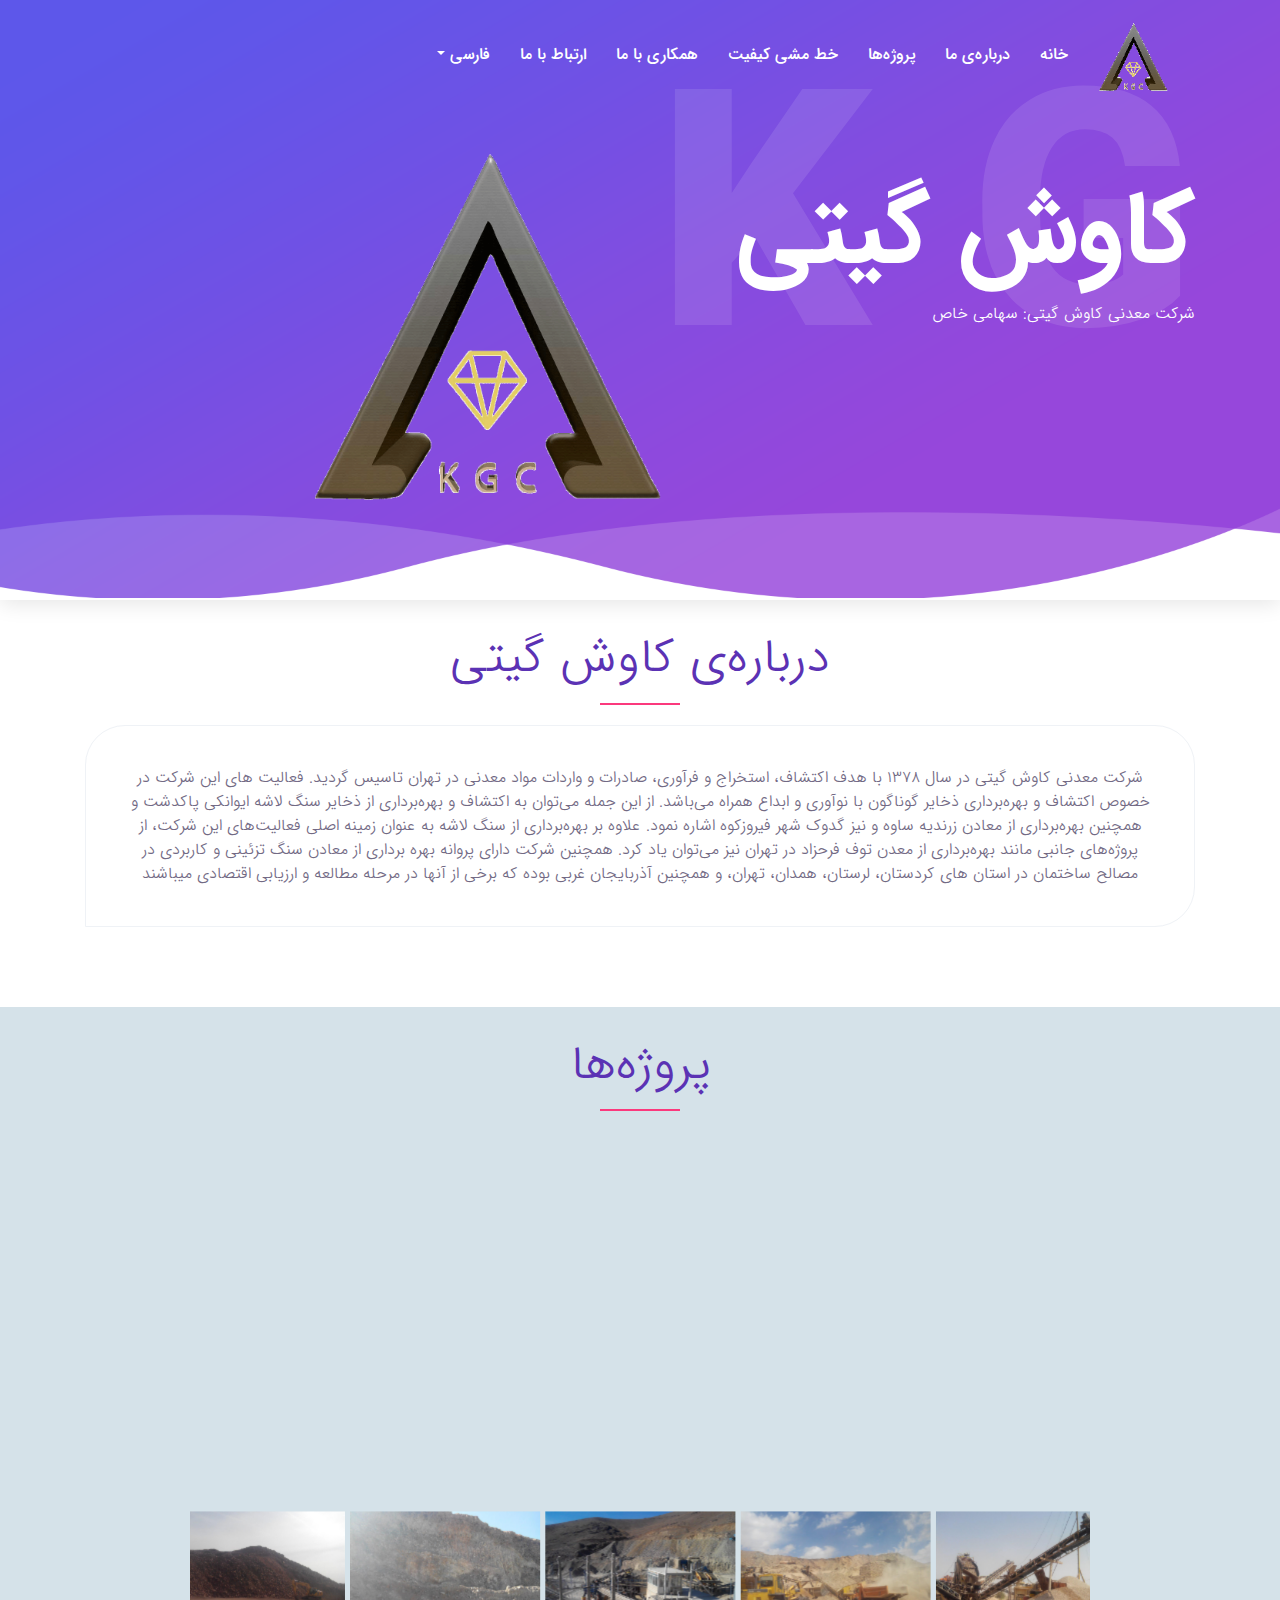
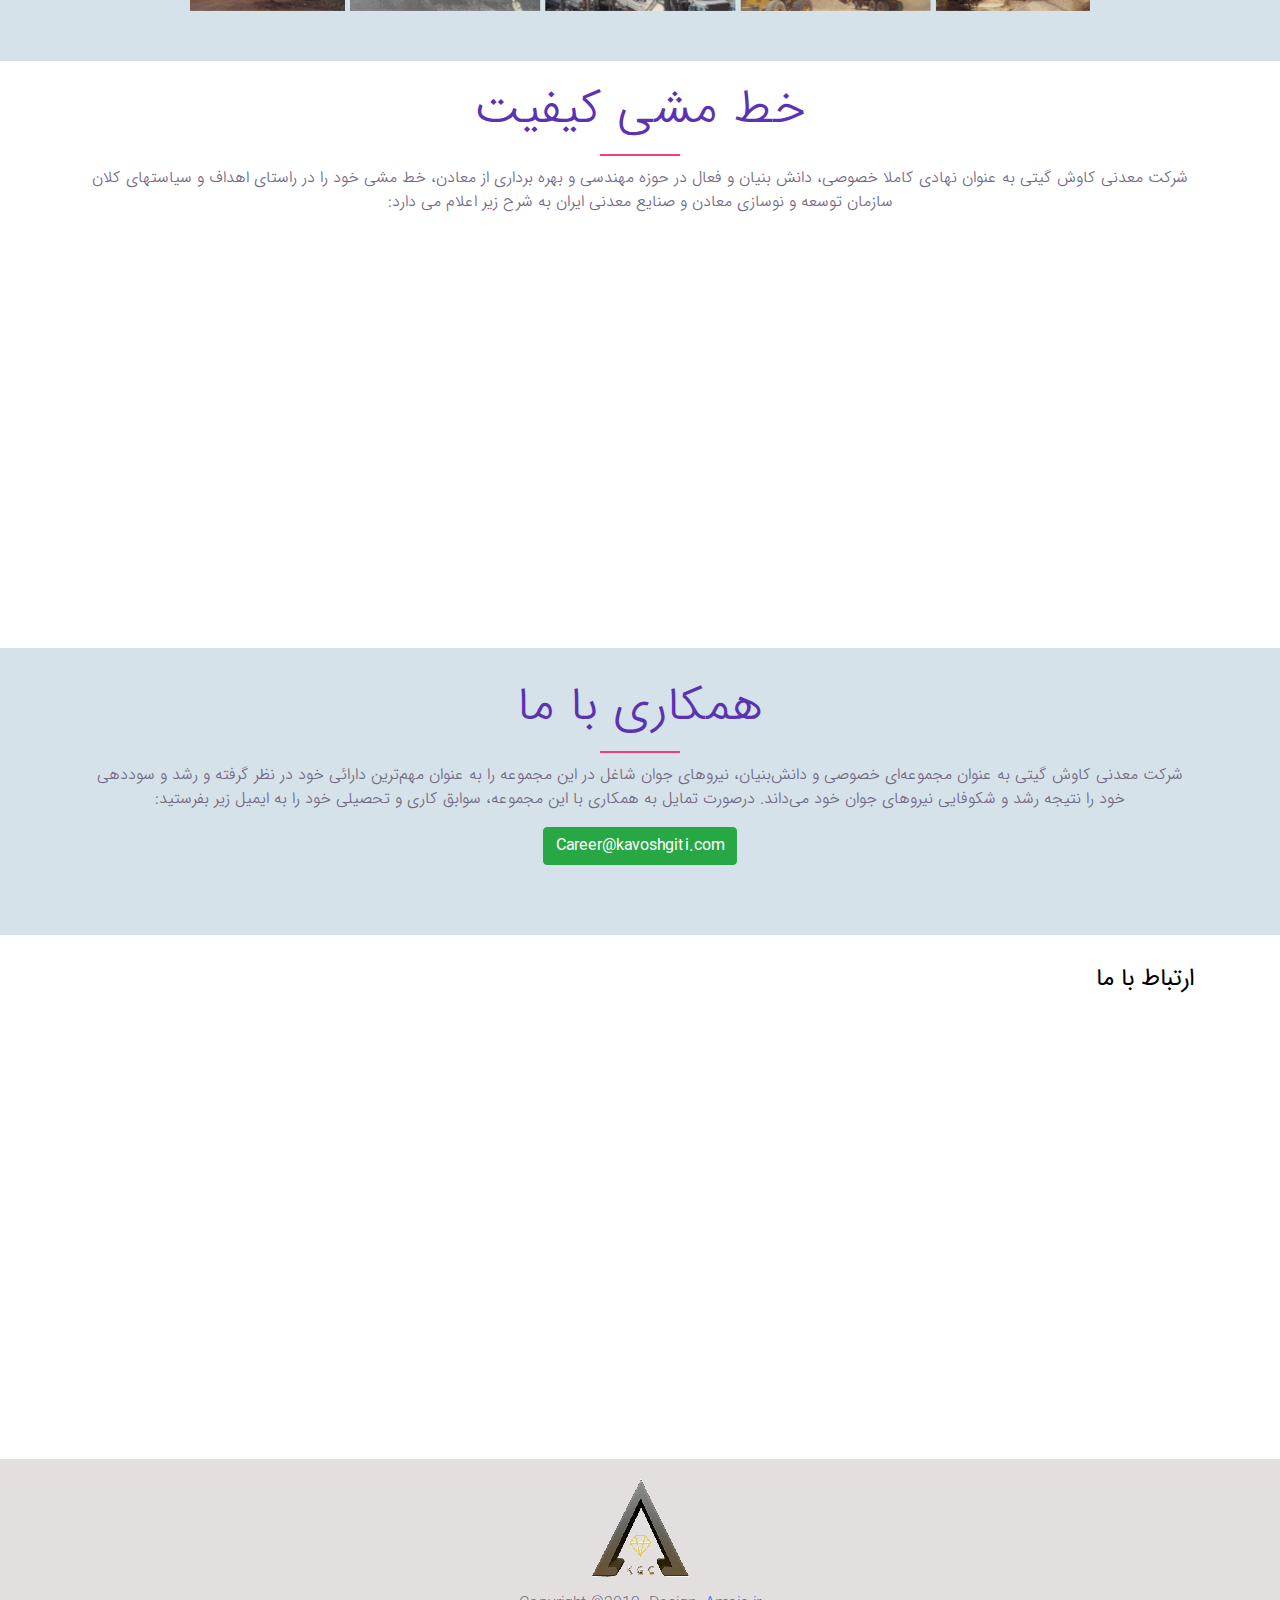
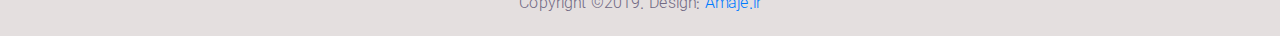
<file: index.html>
<!DOCTYPE html>
<html lang="fa">
<head>
    <meta charset="UTF-8">
    <meta http-equiv="X-UA-Compatible" content="IE=edge">
    <meta name="viewport" content="width=device-width, initial-scale=1, shrink-to-fit=no">
    <!-- Title -->
    <title>
      کاوش گیتی (شرکت معدنی استخراج، فرآوری، صادرات، واردات) - سهامی خاص
    </title>
    <!-- Favicon -->
    <link rel="icon" href="img/core-img/favicon.ico">
    <!-- Core Stylesheet -->
    <link href="style-rtl.css" rel="stylesheet">
    <!-- Responsive CSS -->
    <link href="css/responsive.css" rel="stylesheet">
    <link href="css/bootstrap-rtl.css" rel="stylesheet">
    <meta name="description" content="کاوش گیتی (شرکت معدنی استخراج، فرآوری، صادرات، واردات) - سهامی خاص" />
    <!-- Twitter Card data -->
    <meta name="twitter:card" content="summary">
    <meta name="twitter:site" content="@irancheckup">
    <meta name="twitter:title" content="شرکت معدنی کاوش گیتی">
    <meta name="twitter:description" content="کاوش گیتی (شرکت معدنی استخراج، فرآوری، صادرات، واردات) - سهامی خاص">
    <!-- Twitter Summary card images must be at least 120x120px -->
    <meta name="twitter:image" content="http://www.irancheckup.ir/image.jpg">
    <!-- Open Graph data -->
    <meta property="og:title" content="شرکت معدنی کاوش گیتی" />
    <meta property="og:type" content="article" />
    <meta property="og:url" content="http://www.avoshgiti.com/" />
    <meta property="og:image" content="http://www.kavoshgiti.com/core-img/logo.png" />
    <meta property="og:description" content="کاوش گیتی (شرکت معدنی استخراج، فرآوری، صادرات، واردات) - سهامی خاص" />
</head>
<body>
    <!-- Preloader Start -->
    <div id="preloader">
        <div class="colorlib-load"></div>
    </div>
    <!-- ***** Header Area Start ***** -->
    <header class="header_area animated">
        <div class="container-fluid">
          <div class="row align-items-center">
            <!-- Menu Area Start -->
            <div class="col-12 col-lg-10">
              <div class="menu_area">
                <nav class="navbar navbar-expand-lg navbar-light">
                  <!-- Logo -->
                  <a class="navbar-brand" href="mahadel.ir">
                    <img src="img/core-img/Logo.png" alt="">
                  </a>
                  <button class="navbar-toggler" type="button" data-toggle="collapse" data-target="#ca-navbar" aria-controls="ca-navbar" aria-expanded="false" aria-label="Toggle navigation"><span class="navbar-toggler-icon"></span></button>
                  <!-- Menu Area -->
                  <div class="collapse navbar-collapse" id="ca-navbar">
                    <ul class="navbar-nav ml-auto" id="nav">
                        <li class="nav-item active">
                          <a class="nav-link" href="#home">
                            خانه
                          </a>
                        </li>
                        <li class="nav-item">
                          <a class="nav-link" href="#about">
                            درباره‌ی ما
                          </a>
                        </li>
                        <li class="nav-item">
                          <a class="nav-link" href="#projects">
                            پروژه‌ها
                          </a>
                        </li>
                        <li class="nav-item">
                          <a class="nav-link" href="#quality">
                            خط مشی کیفیت
                          </a>
                        </li>
                        <li class="nav-item">
                          <a class="nav-link" href="#cooperation">
                            همکاری با ما
                          </a>
                        </li>
                        <li class="nav-item">
                          <a class="nav-link" href="#contact">
                            ارتباط با ما
                          </a>
                        </li>
                        <li class="nav-item dropdown">
                          <a class="nav-link dropdown-toggle" data-toggle="dropdown" href="#" role="button" aria-haspopup="true" aria-expanded="false">
                            فارسی
                          </a>
                          <div class="dropdown-menu">
                            <a class="dropdown-item" href="en/index.html">
                              English
                            </a>
                          </div>
                        </li>
                    </ul>
                  </div>
                </nav>
              </div>
            </div>
          </div>
        </div>
    </header>
    <!-- ***** Header Area End ***** -->
    <!-- ***** Welcome Area Start ***** -->
    <section class="welcome_area clearfix" id="home">
        <div class="container h-100">
            <div class="row h-100 align-items-center">
              <div class="col-12 col-md">
                <div class="welcome-heading">
                  <h2>
                    کاوش گیتی
                  </h2>
                  <h3>
                    K G
                  </h3>
                  <p>
                    شرکت معدنی کاوش گیتی: سهامی خاص
                  </p>
                </div>
              </div>
            </div>
        </div>
        <!-- Welcome thumb -->
        <div class="welcome-thumb wow fadeInDown" data-wow-delay="0.5s">
            <img src="img/bg-img/background.png" alt="">
        </div>
    </section>
    <!-- ***** Welcome Area End ***** -->
    <!-- ***** About Start ***** -->
    <section class="special-area bg-white section_padding_30_50" id="about">
        <div class="container">
            <div class="row">
                <div class="col-12">
                    <!-- Section Heading Area -->
                    <div class="section-heading text-center">
                        <h2>درباره‌ی کاوش گیتی</h2>
                        <div class="line-shape"></div>
                    </div>
                </div>
            </div>
            <div class="row">
                <!-- Single Special Area -->
                <div class="col-12 col-md-12">
                    <div class="single-special text-center wow fadeInUp" data-wow-delay="0.2s">
                        <p>
                            شرکت معدنی کاوش گیتی در سال ۱۳۷۸ با هدف اکتشاف، استخراج و فرآوری، صادرات و واردات مواد معدنی در تهران تاسیس گردید. فعالیت های این شرکت در خصوص اکتشاف و بهره‌برداری ذخایر گوناگون با نوآوری و ابداع همراه می‌­باشد. از این جمله می‌توان به اکتشاف و بهره‌برداری از ذخایر سنگ لاشه ایوانکی پاکدشت و همچنین بهره­‌برداری از معادن زرندیه ساوه و نیز گدوک شهر فیروزکوه اشاره نمود. علاوه بر بهره‌‌برداری از سنگ لاشه به عنوان زمینه اصلی فعالیت‌های این شرکت، از پروژه‌‌های جانبی مانند بهره‌برداری از معدن توف فرحزاد در تهران نیز می‌توان یاد کرد.
                            همچنین شرکت دارای پروانه بهره برداری از معادن سنگ تزئینی و کاربردی در مصالح ساختمان در استان های کردستان، لرستان، همدان، تهران، و همچنین آذربایجان غربی بوده که برخی از آنها  در مرحله مطالعه و  ارزیابی اقتصادی می­باشند
                        </p>
                    </div>
                </div>
            </div>
        </div>
    </section>
    <!-- ***** About End ***** -->
    <!-- Projects Start ***** -->
  	<section id="projects">
      <div class="section_padding_30_50" style="background-color: #d5e2e9;">
        <div class="container">
          <div class="row">
            <div class="container-fluid">
                <div class="row">
                  <div class="col-12">
                      <!-- Heading Text -->
                      <div class="section-heading text-center">
                          <h2>
                            پروژه‌ها
                          </h2>
                          <div class="line-shape"></div>
                      </div>
                  </div>
                  <div class="col-12">
                                      <!-- Jssor Slider -->
                  <div id="jssor_1" class="wow slideInRight" data-wow-delay="0.1s">
                    <!-- Loading Screen -->
                    <div class="slides" data-u="slides" >
                      <div>
                        <img data-u="image" src="img/projects/Farahzad-s-Tuff-Mine-facilities.jpg" />
                        <img data-u="thumb" src="img/projects/Farahzad-s-Tuff-Mine-facilities.jpg" />
                        <div class="text-center slide-text">
                          تاسیسات معدن توف فرحزاد
                        </div>
                      </div>
                      <div>
                        <img data-u="image" src="img/projects/Production-plant-of-aggregates-in-firoozkooh-s-mine.jpg" />
                        <img data-u="thumb" src="img/projects/Production-plant-of-aggregates-in-firoozkooh-s-mine.jpg" />
                        <div class="text-center slide-text">
                          خط تولید مصالح سنگی معدن فیروز کوه
                        </div>
                      </div>
                      <div>
                        <img data-u="image" src="img/projects/Production-Plant-of-aggregates-in-Pakdasht-s-mine.jpg" />
                        <img data-u="thumb" src="img/projects/Production-Plant-of-aggregates-in-Pakdasht-s-mine.jpg" />
                        <div class="text-center slide-text">
                          خط تولید مصالح سنگی معدن پاکدشت
                        </div>
                      </div>
                      <div>
                        <img data-u="image" src="img/projects/Production-plant-of-aggregates-in-Saveh-s-mine.jpg" />
                        <img data-u="thumb" src="img/projects/Production-plant-of-aggregates-in-Saveh-s-mine.jpg" />
                        <div class="text-center slide-text">
                          خط تولید مصالح سنگی معدن ساوه
                        </div>
                      </div>
                      <div>
                        <img data-u="image" src="img/projects/Stockpile-of-Pakdasht-s-mine.jpg" />
                        <img data-u="thumb" src="img/projects/Stockpile-of-Pakdasht-s-mine.jpg" />
                        <div class="text-center slide-text">
                          ذخیره معدن پاکدشت
                        </div>
                      </div>
                      <div>
                        <img data-u="image" src="img/projects/working-bench-of-Saveh-s-Mine.jpg" />
                        <img data-u="thumb" src="img/projects/working-bench-of-Saveh-s-Mine.jpg" />
                        <div class="text-center slide-text">
                          پله کار استخراجی معدن ساوه
                        </div>
                      </div>
                    </div>
                    <!-- Thumbnail Navigator -->
                    <div data-u="thumbnavigator" class="jssort101" data-autocenter="1" data-scale-bottom="0.75">
                      <div data-u="slides">
                        <div data-u="prototype" class="p jssor-prototype">
                          <div data-u="thumbnailtemplate" class="t"></div>
                        </div>
                      </div>
                    </div>
                    <!-- Arrow Navigator -->
                    <div data-u="arrowleft" class="jssora106" data-scale="0.75">
                    </div>
                    <div data-u="arrowright" class="jssora106" data-scale="0.75">
                    </div>
                  </div>
                </div>
              </div>
            </div>
          </div>
        </div>
      </div>
  	</section>
    <!-- Projects End ***** -->
    <!-- ***** Quality Start ***** -->
    <section class="bg-white clearfix" id="quality">
        <div class="container section_padding_20">
            <div class="row">
                <div class="col-12">
                    <!-- Heading Text -->
                    <div class="section-heading text-center">
                        <h2>
                          خط مشی کیفیت
                        </h2>
                        <div class="line-shape"></div>
                        <p>
                          شرکت معدنی کاوش گیتی به عنوان نهادی کاملا خصوصی، دانش بنیان و فعال در حوزه مهندسی و بهره برداری از معادن، خط مشی خود را در راستای اهداف و سیاستهای کلان سازمان توسعه و نوسازی معادن و صنایع معدنی ایران به شرح زیر اعلام می دارد:
                        </p>
                    </div>
                </div>
            </div>
            <div class="row">
                <!-- Single Feature Start -->
                <div class="col-12 col-sm-6 col-lg-6">
                    <div class="single-feature wow fadeInRight"
                    data-wow-delay="0.1s">
                        <i class="ti-map-alt" aria-hidden="true"></i>
                        <h5>
                          توسعه پایدار
                        </h5>
                        <p>
                          توسعه پایدار و رعایت مسائل زیست محیطی در چارچوب قوانین و مقررات کشور
                        </p>
                    </div>
                </div>
                <!-- Single Feature Start -->
                <div class="col-12 col-sm-6 col-lg-6">
                    <div class="single-feature wow fadeInLeft"
                    data-wow-delay="0.4s">
                        <i class="ti-star" aria-hidden="true"></i>
                        <h5>
                          تامین رضایت
                        </h5>
                        <p>
                          تامین رضایت طرفهای ذینفع از جمله سازمانهای بالادستی، کارکنان و مشتریان از طریق ارتقاء کیفیت دقت و سرعت در اجرای تمامی فعالیتها
                        </p>
                    </div>
                </div>
                <!-- Single Feature Start -->
                <div class="col-12 col-sm-6 col-lg-6">
                    <div class="single-feature wow fadeInRight"
                    data-wow-delay="0.2s">
                        <i class="ti-search" aria-hidden="true"></i>
                        <h5>
                          روش‌های نوین
                        </h5>
                        <p>
                          بکارگیری روشهای نوین استخراج و فناوری های جدید به منظور استحصال عناصر نادر و مواد معدنی کم عیار
                        </p>
                    </div>
                </div>
                <!-- Single Feature Start -->
                <div class="col-12 col-sm-6 col-lg-6">
                    <div class="single-feature wow fadeInLeft"
                    data-wow-delay="0.5s">
                        <i class="ti-medall-alt" aria-hidden="true"></i>
                        <h5>
                          ارزش افزوده
                        </h5>
                        <p>
                          تکمیل زنجیره تولید با هدف ایجاد ارزش افزوده
                        </p>
                    </div>
                </div>
                <!-- Single Feature Start -->
                <div class="col-12 col-sm-12 col-lg-12">
                    <div class="single-feature wow fadeInLeft"
                    data-wow-delay="0.4s">
                        <i class="ti-user" aria-hidden="true"></i>
                        <h5>
                          سرمایه انسانی
                        </h5>
                        <p>
                          تاکید بر شایسته محوری، بهبود سطح دانش و مهارت کارکنان و ایجاد زمینه های ارتقاء جایگاه شرکت از طریق توسعه سرمایه های انسانی
                        </p>
                    </div>
                </div>
            </div>
        </div>
    </section>
    <!-- ***** Quality End ***** -->
    <!-- ***** Cooperation Start ***** -->
    <section class="images-lab section_padding_30_50 clearfix" id="cooperation">
        <div class="container">
            <div class="row">
                <div class="col-12 text-center">
                    <!-- Heading Text  -->
                    <div class="section-heading">
                        <h2>
                          همکاری با ما
                        </h2>
                        <div class="line-shape"></div>
                        <p>
                            شرکت معدنی کاوش گیتی به عنوان مجموعه‌ای خصوصی و دانش‌بنیان، نیروهای جوان شاغل در این مجموعه را به عنوان مهم‌ترین دارائی خود در نظر گرفته و رشد و سوددهی خود را نتیجه رشد و شکوفایی نیروهای جوان خود می‌داند. درصورت تمایل به همکاری با این مجموعه، سوابق کاری و تحصیلی خود را به ایمیل زیر بفرستید:
                        </p>
                        <a href="mailto:Career@kavoshgiti.com" class="btn btn-success">
                          Career@kavoshgiti.com
                        </a>
                    </div>
                </div>
            </div>
        </div>
    </section>
    <!-- ***** Cooperation End *****====== -->
    <!-- ***** Contact Start *****====== -->
     <section class="contact section_padding_30_50 clearfix" id="contact">
      <div class="container">
        <div class="row align-items-center">
          <div class="col-12 col-md">
            <h4>
              ارتباط با ما
            </h4>
            <div class="row">
              <div class="col-12 col-lg-8 wow fadeInRight" data-wow-delay="0.2s">
                <form>
                  <div class="row">
                    <div class="col-12 col-sm-6 col-lg-6">
                      <div class="form-group">
                        <label for="nameInput">
                          نام شما
                        </label>
                        <input type="text" class="form-control" id="nameInput">
                      </div>
                    </div>
                    <div class="col-12 col-sm-6 col-lg-6">
                      <div class="form-group">
                        <label for="emailInput">
                          نشانی ایمیل شما
                        </label>
                        <input type="email" class="form-control" id="emailInput" placeholder="name@example.com">
                      </div>
                    </div>

                  </div>
                  <div class="row">
                    <div class="col-12 col-sm-12 col-lg-12">
                      <div class="form-group">
                        <label for="subjectInput">
                          عنوان پیام شما
                        </label>
                        <input type="text" class="form-control" id="subjectInput">
                      </div>
                    </div>
                  </div>
                  <div class="form-group">
                    <label for="messageInput">
                      پیام شما
                    </label>
                    <textarea class="form-control" id="messageInput" rows="4"></textarea>
                    <small id="emailHelp" class="form-text text-muted">
                      ما ایمیل شما را فقط برای ارتباط با شما می خواهیم و با هیچ کس به اشتراک نمی گذاریم.
                    </small>
                  </div>
                  <div class="form-group">
                    <button type="submit" class="btn btn-primary">
                      ارسال
                    </button>
                  </div>
                </form>
              </div>
              <div class="col-12 col-lg-4 wow fadeInLeft" data-wow-delay="0.3s">
                <div class="card">
                  <div class="card-header bg-success text-white text-uppercase">
                    <i class="fa fa-home"></i>
                    تماس با ما
                  </div>
                  <div class="card-body">
                    <!--Google map-->
                    <iframe src="https://www.google.com/maps/embed?pb=!1m18!1m12!1m3!1d1618.098983786282!2d51.41191962673363!3d35.79507299676932!2m3!1f0!2f0!3f0!3m2!1i1024!2i768!4f13.1!3m3!1m2!1s0x0%3A0x0!2zMzXCsDQ3JzQyLjMiTiA1McKwMjQnNDYuMSJF!5e0!3m2!1sen!2s!4v1576308950666!5m2!1sen!2s" 
                    height="150" frameborder="0" style="width: 100%; border:0" allowfullscreen>
                    </iframe>
                    <p>
                      تهران، محمودیه، کوچه آبان، پلاک ۸، شرکت معدنی کاوش گیتی
                    </p>
                    <p>
                      ایمیل: info@kavoshgiti.com
                    </p>
                    <p>
                      تلفن: 
                      02122390831
                    </p>
                  </div>
                </div>
              </div>
            </div>
          </div>
        </div>
      </div>
     </section>
    <!-- ***** Contact End *****====== -->
    <!-- ***** Footer Area Start ***** -->
    <footer class="footer-social-icon text-center section_padding_20 clearfix">
      <!-- footer logo -->
      <div class="footer-text">
         <img src="img/core-img/Logo.png" alt="">
      </div>
      <div class="copyright-text">
        <!-- ***** Removing this text is now allowed! This template is licensed under CC BY 3.0 ***** -->
        <p> Copyright ©2019. Design: <a href="https://amaje.ir" target="_blank">Amaje.ir</a></p>
      </div>
    </footer>
    <!-- ***** Footer Area Start ***** -->
    <!-- Jquery-2.2.4 JS -->
    <script src="js/jquery-2.2.4.min.js"></script>
    <!-- Jssor -->
    <script src="js/jssor.slider.min.js"></script>
    <script src="js/jssor-functions.js"></script>
    <!-- Popper js -->
    <script src="js/popper.min.js"></script>
    <!-- Bootstrap-4 Beta JS -->
    <script src="js/bootstrap.min.js"></script>
    <!-- All Plugins JS -->
    <script src="js/plugins.js"></script>
    <!-- Footer Reveal JS
    <script src="js/footer-reveal.min.js"></script> -->
    <!-- Active JS -->
    <script src="js/active.js"></script>
</body>
</html>
</file>
<file: css/responsive.css>
@media (min-width: 992px) and (max-width: 1199px) {
    .menu_area .navbar-brand {
        font-size: 42px;
    }
    .menu_area #nav .nav-link {
        padding: 35px 7.5px;
    }

    .welcome-thumb {
        width: 50%;
        /*bottom: -100px;*/
        left: 50px;
    }
    .video-area {
        height: 550px;
    }
    .app_screenshots_slides {
        padding: 0 4%;
    }
    .header_area.sticky .menu_area #nav .nav-link {
        padding: 23px 7.5px;
    }
}

@media (min-width: 768px) and (max-width: 991px) {
    .header_area {
        padding: 0;
    }
    .menu_area .navbar-brand {
        font-size: 48px;
    }
    .menu_area .navbar-brand img {
        width: 50%;
    }
    .header_area.sticky {
        height: 50px;
    }
    .header_area .menu_area #nav .nav-link,
    .header_area.sticky .menu_area #nav .nav-link {
        padding: 7.5px 15px;
    }
    #ca-navbar {
        padding: 30px;
        border-radius: 3px;
        background-color: #5b32b4;
        text-align: center;
    }

    .welcome-thumb {
        width: 50%;
        /*bottom: -100px;*/

    }
    .wellcome-heading {
        margin-bottom: 70px;
    }
    .single-special {
        padding: 30px 10px;
    }
    .special_description_area.mt-150 {
        margin-top: 50px;
    }
    .special_description_content > h2 {
        font-size: 30px;
    }
    .video-area {
        height: 350px;
    }
    .section-heading > h2 {
        font-size: 38px;
    }
    .address-text > p,
    .phone-text > p,
    .email-text > p {
        font-size: 16px;
    }
    .footer-text > p {
        margin-bottom: 30px;
    }
    .section-heading {
        margin-bottom: 50px;
    }

    .counter-area {
        min-width: 50px;
    }
    .counter-area > h3 {
        font-size: 30px;
    }
    .app_screenshots_slides {
        padding: 0;
    }
    .clients-feedback-area .slick-slide.slick-current img {
        width: 90px !important;
        height: 90px !important;
    }
}

@media (min-width: 320px) and (max-width: 767px) {
    .header_area {
        padding: 0;
    }
    .menu_area .navbar-brand {
        font-size: 48px;
    }
    .menu_area .navbar-brand img {
        height: 45px;
    }
    .header_area.sticky {
        height: 50px;
    }
    .header_area .menu_area #nav .nav-link,
    .header_area.sticky .menu_area #nav .nav-link {
        padding: 5px 15px;
    }
    #ca-navbar {
        padding: 20px;
        border-radius: 3px;
        background-color: #5b32b4;
        text-align: center;
    }

    .header_area {
        top: 0;
    }
    .welcome_text .cd-intro > p {
        font-size: 14px;
    }
    .wellcome-heading > h2 {
        font-size: 48px;
    }
    .get-start-area .email {
        margin-bottom: 20px;
        max-width: 100%;
    }
    .welcome-thumb {
        width: 90%;
        bottom: 74px;
        left: 85px;
    }
    .logo_area > a > h2 {
        font-size: 40px;
        margin-top: 10px;
    }
    .section-heading > h2 {
        font-size: 32px;
    }
    .single-special {
        margin-bottom: 30px;
    }
    .special_description_area.mt-150 {
        margin-top: 50px;
    }
    .special_description_content > h2 {
        font-size: 30px;
    }
    .app-download-btn:first-child {
        margin-right: 0;
    }
    .app-download-area {
        display: block;
    }
    .app-download-btn {
        margin-bottom: 20px;
    }
    .video-area {
        border: 10px solid #fff;
        border-radius: 20px;
        height: 250px;
    }
    .video-area::after {
        top: -10px;
        left: -10px;
        width: calc(100% + 20px);
        height: calc(100% + 20px);
        border: 1px solid #f1f4f8;
        z-index: 2;
        border-radius: 20px;
    }
    .clients-feedback-area .client-description > p {
        font-size: 20px;
    }
    .clients-feedback-area .slick-slide img {
        width: 60px !important;
        height: 60px !important;
    }
    .clients-feedback-area .slick-slide.slick-current img {
        width: 70px !important;
        height: 70px !important;
    }
    .membership-description > h2 {
        font-size: 32px;
    }
    .get-started-button {
        text-align: left;
        margin-top: 20px;
    }
    .contact_from {
        margin-top: 30px;
    }
    .wellcome-heading > h3 {
        font-size: 252px;
        top: -105px;

    }
    .wellcome-heading,
    .single-cool-fact {
        margin-bottom: 50px;
    }
    .cool_facts_area .col-12:last-of-type .single-cool-fact {
        margin-bottom: 0;
    }
}

@media (min-width: 480px) and (max-width: 767px) {
    .wellcome-heading > h3 {
        font-size: 284px;
    }
    .wellcome-heading > h2 {
        font-size: 70px;
    }
    .welcome-thumb {
        bottom: 9px;
        width: 50%;
    }
    .wellcome-heading {
        margin-bottom: 50px;
    }
    .wellcome-heading > h3 {
        top: -139px;
    }
    .get-start-area .email {
        max-width: 370px;
    }
}

@media (min-width: 576px) and (max-width: 767px) {
    .wellcome-heading > h3 {
        font-size: 286px;
    }
    .get-start-area .email {
        margin-bottom: 0;
    }
}
</file>
<file: style-rtl.css>
@import 'css/style.css';
@import 'css/bootstrap.min.css';
@import 'css/animate.css';
@import 'css/magnific-popup.css';
@import 'css/owl.carousel.min.css';
@import 'css/font-awesome.min.css';
@import 'css/themify-icons.css';
@import 'css/ionicons.min.css';

/* --------------------------
:: Base CSS Start
-------------------------- */

* {
    margin: 0;
    padding: 0;
}

body {
    font-family: 'IRANSans';
    font-weight: 300;
    background-color: #fff;
}

h1,
h2,
h3,
h4,
h5,
h6 {
    font-family: 'Cabin', sans-serif;
    font-weight: 400;
    color: #000;
    line-height: 1.2;
}

.section_padding_30_50 {
    padding-top: 30px;
    padding-bottom: 50px;
}

.section_padding_100 {
    padding-top: 100px;
    padding-bottom: 100px;
}

.section_padding_100_50 {
    padding-top: 100px;
    padding-bottom: 50px;
}

.section_padding_100_70 {
    padding-top: 100px;
    padding-bottom: 70px;
}

.section_padding_50 {
    padding-top: 50px;
    padding-bottom: 50px;
}

.section_padding_50_30 {
    padding-top: 50px;
    padding-bottom: 30px;
}
.section_padding_50_150 {
    padding-top: 50px;
    padding-bottom: 150px;
}
.section_padding_150 {
    padding-top: 150px;
    padding-bottom: 150px;
}

.section_padding_200 {
    padding-top: 200px;
    padding-bottom: 200px;
}

.section_padding_0_100 {
    padding-top: 0;
 padding-bottom: 100px;
}

.section_padding_20 {
    padding-top: 20px;
    padding-bottom: 20px;
}

.section_padding_0_50 {
    padding-top: 0;
    padding-bottom: 50px;
}

.section_padding_30_50 {
    padding-top: 30px;
    padding-bottom: 50px;
}

img {
    max-width: 100%;
    max-height: 100%;
}

.mt-15 {
    margin-top: 15px;
}

.mt-30 {
    margin-top: 30px;
}

.mt-40 {
    margin-top: 40px;
}

.mt-50 {
    margin-top: 50px;
}

.mt-100 {
    margin-top: 100px;
}

.mt-150 {
    margin-top: 150px;
    text-align: right;
}

.mr-15 {
    margin-right: 15px;
}

.mr-30 {
    margin-right: 30px;
}

.mr-50 {
    margin-right: 50px;
}

.mr-100 {
    margin-right: 100px;
}

.mb-15 {
    margin-bottom: 15px;
}

.mb-30 {
    margin-bottom: 30px;
}

.mb-50 {
    margin-bottom: 50px;
}

.mb-100 {
    margin-bottom: 100px;
}

.ml-15 {
    margin-left: 15px;
}

.ml-30 {
    margin-left: 30px;
}

.ml-50 {
    margin-left: 50px;
}

.ml-100 {
    margin-left: 100px;
}

ul,
ol {
    margin: 0;
    padding: 0;
}

#scrollUp {
    bottom: 0;
    font-size: 24px;
    right: 30px;
    width: 50px;
    background-color: #fb397d;
    color: #fff;
    text-align: center;
    height: 50px;
    line-height: 50px;
}

a,
a:hover,
a:focus,
a:active {
    text-decoration: none;
    -webkit-transition-duration: 500ms;
    -o-transition-duration: 500ms;
    transition-duration: 500ms;
}

li {
    list-style: none;
}

p {
    color: #726a84;
    font-size: 16px;
    font-weight: 300;
    margin-top: 0;
}

.heading-text > p {
    font-size: 16px;
}

.section-heading > h2 {
    font-weight: 300;
    color: #5b32b4;
    font-size: 48px;
    margin: 0;
}


.section-heading {
    margin-bottom: 20px;
}

.line-shape-white,
.line-shape {
    width: 80px;
    height: 2px;
    background-color: #fb397d;
    margin-top: 15px;
    margin-bottom: 10px;
}

.line-shape {
    margin-right: calc(50% - 40px);
}

.table {
    display: table;
    height: 100%;
    left: 0;
    position: relative;
    top: 0;
    width: 100%;
    z-index: 2;
}

.table-cell {
    display: table-cell;
    vertical-align: middle;
}

#preloader {
    overflow: hidden;
    background-color: #fff;
    height: 100%;
    left: 0;
    position: fixed;
    top: 0;
    width: 100%;
    z-index: 999999;
}

.colorlib-load {
    -webkit-animation: 2000ms linear 0s normal none infinite running colorlib-load;
    animation: 2000ms linear 0s normal none infinite running colorlib-load;
    background: transparent none repeat scroll 0 0;
    border-color: #dddddd #dddddd #fb397d;
    border-radius: 50%;
    border-style: solid;
    border-width: 2px;
    height: 40px;
    left: calc(50% - 20px);
    position: relative;
    top: calc(50% - 20px);
    width: 40px;
    z-index: 9;
}

@-webkit-keyframes colorlib-load {
    0% {
        -webkit-transform: rotate(0deg);
        transform: rotate(0deg);
    }
    100% {
        -webkit-transform: rotate(360deg);
        transform: rotate(360deg);
    }
}

@keyframes colorlib-load {
    0% {
        -webkit-transform: rotate(0deg);
        transform: rotate(0deg);
    }
    100% {
        -webkit-transform: rotate(360deg);
        transform: rotate(360deg);
    }
}

/* --------------------------
:: Header Area CSS
-------------------------- */

.header_area {
    left: 0;
    position: absolute;
    width: 100%;
    z-index: 99;
    top: 0;
    padding: 0 4%;
}

.menu_area .navbar-brand {
    font-size: 72px;
    font-weight: 700;
    color: #fff;
    margin: 0;
    line-height: 1;
    padding: 0;
}

.menu_area .navbar-brand img{
    width: 70%;
}

.menu_area .navbar-brand:hover,
.menu_area .navbar-brand:focus {
    color: #fff;
}


.menu_area {
    position: relative;
    z-index: 2;
}

.menu_area #nav .nav-link {
    color: #fff;
    display: block;
    font-size: 16px;
    font-weight: 500;
    border-radius: 30px;
    -webkit-transition-duration: 500ms;
    -o-transition-duration: 500ms;
    transition-duration: 500ms;
    padding: 35px 15px;
}
.menu_area #nav .nav-link:hover {
  color: #fb397d;
}

.dropdown-menu {
  background-color: #884bdf;
}

.dropdown-item {
  color: #fff !important;
  text-align: center !important;
}
.dropdown-item:hover {
  background-color: #884bdf !important;
  color: #fb397d !important;
}
/* stcicky css */

.header_area.sticky {
    background-color: #884bdf;
    -webkit-box-shadow: 0 4px 20px rgba(0, 0, 0, 0.1);
            box-shadow: 0 4px 20px rgba(0, 0, 0, 0.1);
    height: 70px;
    position: fixed;
    top: 0;
    z-index: 99;
}

.header_area.sticky .menu_area .navbar-brand {
    font-size: 50px;
}

.header_area.sticky .menu_area #nav .nav-link {
    padding: 23px 15px;
}
.header_area.sticky .navbar {
    padding: 0;
}



/* --------------------------
:: welcome_area Area CSS
-------------------------- */

.welcome_area {
    background-image: url(img/bg-img/welcome-bg.png);
    height: 600px;
    position: relative;
    z-index: 1;
    background-position: bottom center;
    background-size: cover;
    text-align: right;
    background-color: #884bdf;
    -webkit-box-shadow: 0 4px 20px rgba(0, 0, 0, 0.1);
            box-shadow: 0 4px 20px rgba(0, 0, 0, 0.1);
}

.welcome_area:after {
    position: absolute;
    width: 100%;
    left: 0;
    height: 2px;
    background-color: #fff;
    content: '';
    bottom: 0;
    z-index: 2;
}

.welcome-thumb {
    width: 45%;
    position: absolute;
    bottom: 100px;
    left: 85px;
    z-index: 9;
}

.welcome-thumb img {
    height: auto;
    width: 60%;
}

.welcome-heading > h2 {
    font-size: 100px;
    color: #ffffff;
    font-weight: 700;
    position: relative;
    z-index: 3;
}

.welcome-heading > h4 {
    font-size:50px;
    color: #ffffff;
    font-weight: 300;
    position: relative;
    z-index: 3;
}


.welcome-heading > p {
    color: #fff;
}

.welcome-heading > h3 {
    font-size: 332px;
    position: absolute;
    top: -134px;
    font-weight: 900;
    z-index: -1;
    color: #fff;
    opacity: .1;
    -ms-filter: "progid:DXImageTransform.Microsoft.Alpha(Opacity=10)";
}

.welcome-heading {
    margin-bottom: 100px;
}

/* --------------------------
:: Special Area CSS
-------------------------- */

.single-icon > i {
    font-size: 36px;
    color: #fb397d;
}

.single-special > h4 {
    font-size: 22px;
    color: #5b32b4;
}

.single-icon {
    margin-bottom: 25px;
}

.single-special > h4 {
    font-size: 22px;
    color: #5b32b4;
    margin-bottom: 15px;
}

.single-special {
    border: 1px solid #eff2f6;
    padding: 40px;
    border-radius: 40px 40px 40px 0px;
    -webkit-transition-duration: 800ms;
    -o-transition-duration: 800ms;
    transition-duration: 800ms;
    margin-bottom: 30px;
}

.special_description_content > h2 {
    color: #5b32b4;
    font-size: 48px;
    margin-bottom: 30px;
}

.single-special:hover {
    -webkit-box-shadow: 0 10px 90px rgba(0, 0, 0, 0.08);
            box-shadow: 0 10px 90px rgba(0, 0, 0, 0.08);
}

.single-special p {
    margin-bottom: 0;
}

.app-download-area {
    display: -moz-flex;
    display: -ms-flex;
    display: -o-flex;
    display: -webkit-box;
    display: -ms-flexbox;
    display: flex;
    -ms-flex-preferred-size: 1;
    flex-basis: 1;
    margin-top: 50px;
}

.app-download-btn a {
    border: 1px solid #ddd;
    display: -webkit-box;
    display: -ms-flexbox;
    display: flex;
    -webkit-box-align: center;
    -ms-flex-align: center;
    align-items: center;
    padding: 15px 30px;
    border-radius: 30px 30px 30px 0;
    -webkit-box-shadow: 0 10px 30px rgba(0, 0, 0, 0.1);
    box-shadow: 0 10px 30px rgba(0, 0, 0, 0.1);
    -webkit-box-pack: center;
    -ms-flex-pack: center;
    justify-content: center;
}

.app-download-btn.active a,
.app-download-btn a:hover {
    border-color: transparent;
    background-color: #fb397d;
}

.app-download-btn a i {
    color: #47425d;
    font-size: 24px;
    margin-right: 15px;
    margin-left: 5px;

    -webkit-transition-duration: 500ms;
    -o-transition-duration: 500ms;
    transition-duration: 500ms;
}

.app-download-btn a p {
    font-size: 16px;
    line-height: 1;
    -webkit-transition-duration: 500ms;
    -o-transition-duration: 500ms;
    transition-duration: 500ms;
}

.app-download-btn a p span {
    font-size: 12px;
    display: block;
}

.app-download-btn:last-child {
    margin-right: 20px;
}

.app-download-btn a:hover i,
.app-download-btn.active a i,
.app-download-btn.active a p,
.app-download-btn a:hover p {
    color: #fff;
}

/* --------------------------
:: Features Area CSS
-------------------------- */

.single-feature {
    margin-bottom: 50px;
    text-align: right;
}

.single-feature > p {
    margin-bottom: 0;
}

.single-feature > i {
    color: #fb397d;
    font-size: 30px;
    display: inline-block;
    float: right;
    margin-right: 10px;
}

.single-feature > h5 {
    font-size: 22px;
    color: #5b32b4;
    margin-right: 50px;
}

.single-feature > p {
    margin-top: 15px;
}

/* --------------------------
:: Projects CSS
-------------------------- */
#jssor_1 {
  position:relative;
  margin:0 auto;
  top:0px;
  left:0px;
  width:900px;
  height:480px;
  overflow:hidden;
  visibility:hidden;
}
.slides {
  position:relative;
  top:0px;
  left:0px;
  width:900px;
  height:350px;
  overflow:hidden;
}
.jssort101 {
  position:absolute;
  left:0px;
  bottom:0px;
  width:900px;
  height:100px;
}
.jssor-prototype {
  width:190px;
  height:150px;
}
.jssor-prototype img {
  cursor: zoom-in;
}
.jssora106 {
  width:55px;
  height:55px;
  top:162px;
  left:30px;
}
.app_screenshots_slides {
    padding: 0 6%;
}

.app_screenshots_slides .single-shot {
    opacity: 0.7;
    -ms-filter: "progid:DXImageTransform.Microsoft.Alpha(Opacity=70)";
    -webkit-transform: scale(0.85);
    -ms-transform: scale(0.85);
    transform: scale(0.85)
}

.app_screenshots_slides .center .single-shot {
    opacity: 1;
    -ms-filter: "progid:DXImageTransform.Microsoft.Alpha(Opacity=100)";
    -webkit-transform: scale(1);
    -ms-transform: scale(1);
    transform: scale(1)
}
.images-lab {
  background-color: #d5e2e9;
}
.images-lab .owl-dot {
    height: 11px;
    width: 11px;
    border: 2px solid #a49fba;
    border-radius: 50%;
    display: inline-block;
    margin: 0 6px;
    margin-top: 50px;
}

.images-lab .owl-dot.active {
    background-color: #fb397d;
    border: transparent;
}

.images-lab .owl-dots {
    height: 100%;
    width: 100%;
    text-align: center;
}

.slide-text {
    font-size: 22px;
    background-color: #d5e2e9;
    color: #5b32b4;
    text-align: center!important;
    bottom: 0;
    position: absolute;
    padding: 0 10px;
}

/* --------------------------
:: privacy Area CSS
-------------------------- */
.contact {
   background-color: white;
   position: relative;
   z-index: 1;
   background-position: bottom center;
   background-size: cover;
   text-align: right;
}

.privacy-heading > h2 {
    font-size: 100px;
    color: #000000;
    font-weight: 700;
    position: relative;
    z-index: 3;
}

.privacy-heading > h4 {
    font-size:35px;
    color: #000000;
    font-weight: 300;
    position: relative;
    z-index: 3;
    padding-bottom: 30px;
}


.privacy-heading > p {
    color: rgb(0, 0, 0);
}

.privacy-heading > h3 {
    font-size: 332px;
    position: absolute;
    top: -134px;
    font-weight: 900;
    z-index: -1;
    color: rgb(0, 0, 0);
    opacity: .1;
    -ms-filter: "progid:DXImageTransform.Microsoft.Alpha(Opacity=10)";
}

.privacy-heading {
    margin-bottom:10px;
}

/* --------------------------
:: Footer Area CSS Start
-------------------------- */

.footer-text > h2 {
    color: #5b32b4;
    font-size: 72px;
    font-weight: 700;
}
.footer-social-icon {
    background-color: #e4dfdf;
}
.footer-social-icon > a > i {
    font-size: 18px;
    color: #ffffff;
    height: 40px;
    width: 40px;
    line-height: 40px;
    font-weight: 500;
    border-radius: 50px;
    margin-right: 10px;
}
.fa-twitter {
  background-color:#32CCFE;
}
.fa-twitter:hover {
  color: #32CCFE;
}
.fa-facebook {
  background-color:#3C599F;
}
.fa-facebook:hover {
  color: #3C599F;
}
.fa-telegram {
  background-color: #0088cc;
}
.fa-telegram:hover {
  color: #0088cc;
}
.fa-whatsapp {
  background-color: #25d366;
}
.fa-whatsapp:hover {
  color: #25d366;
}
.fa-instagram {
  background: radial-gradient(circle at 30% 107%, #fdf497 0%,
    #fdf497 5%, #fd5949 45%,#d6249f 60%,#285AEB 90%);
}
.fa-instagram:hover {
  background: radial-gradient(circle at 33% 100%, #FED373 4%,
    #F15245 30%, #D92E7F 62%, #9B36B7 85%, #515ECF) !important;
}
.footer-social-icon > a > i:hover {
    background: #e4dfdf;
    -webkit-transition-duration: 400ms;
    -o-transition-duration: 400ms;
    transition-duration: 400ms;
}

.social-icon {
    margin-bottom: 30px;
}

.footer-text {
    margin-bottom: 15px;
}

.footer-menu ul li {
    display: inline-block;
}

.footer-menu ul li a {
    border-left: 2px solid #726a84;
    display: block;
    padding: 0 7.5px;
    color: #726a84;
}

.footer-social-icon > a .active {
    background: #fb397d;
}

.footer-menu ul li:last-child a {
    border-left: 0 solid #ddd;
}

.footer-menu {
    margin-bottom: 15px;
    margin-left: 0 !important;
}

.footer-menu h5 {
  padding-top: 20px;
}

.copyright-text > p {
    margin-bottom: 0;
}
</file>
